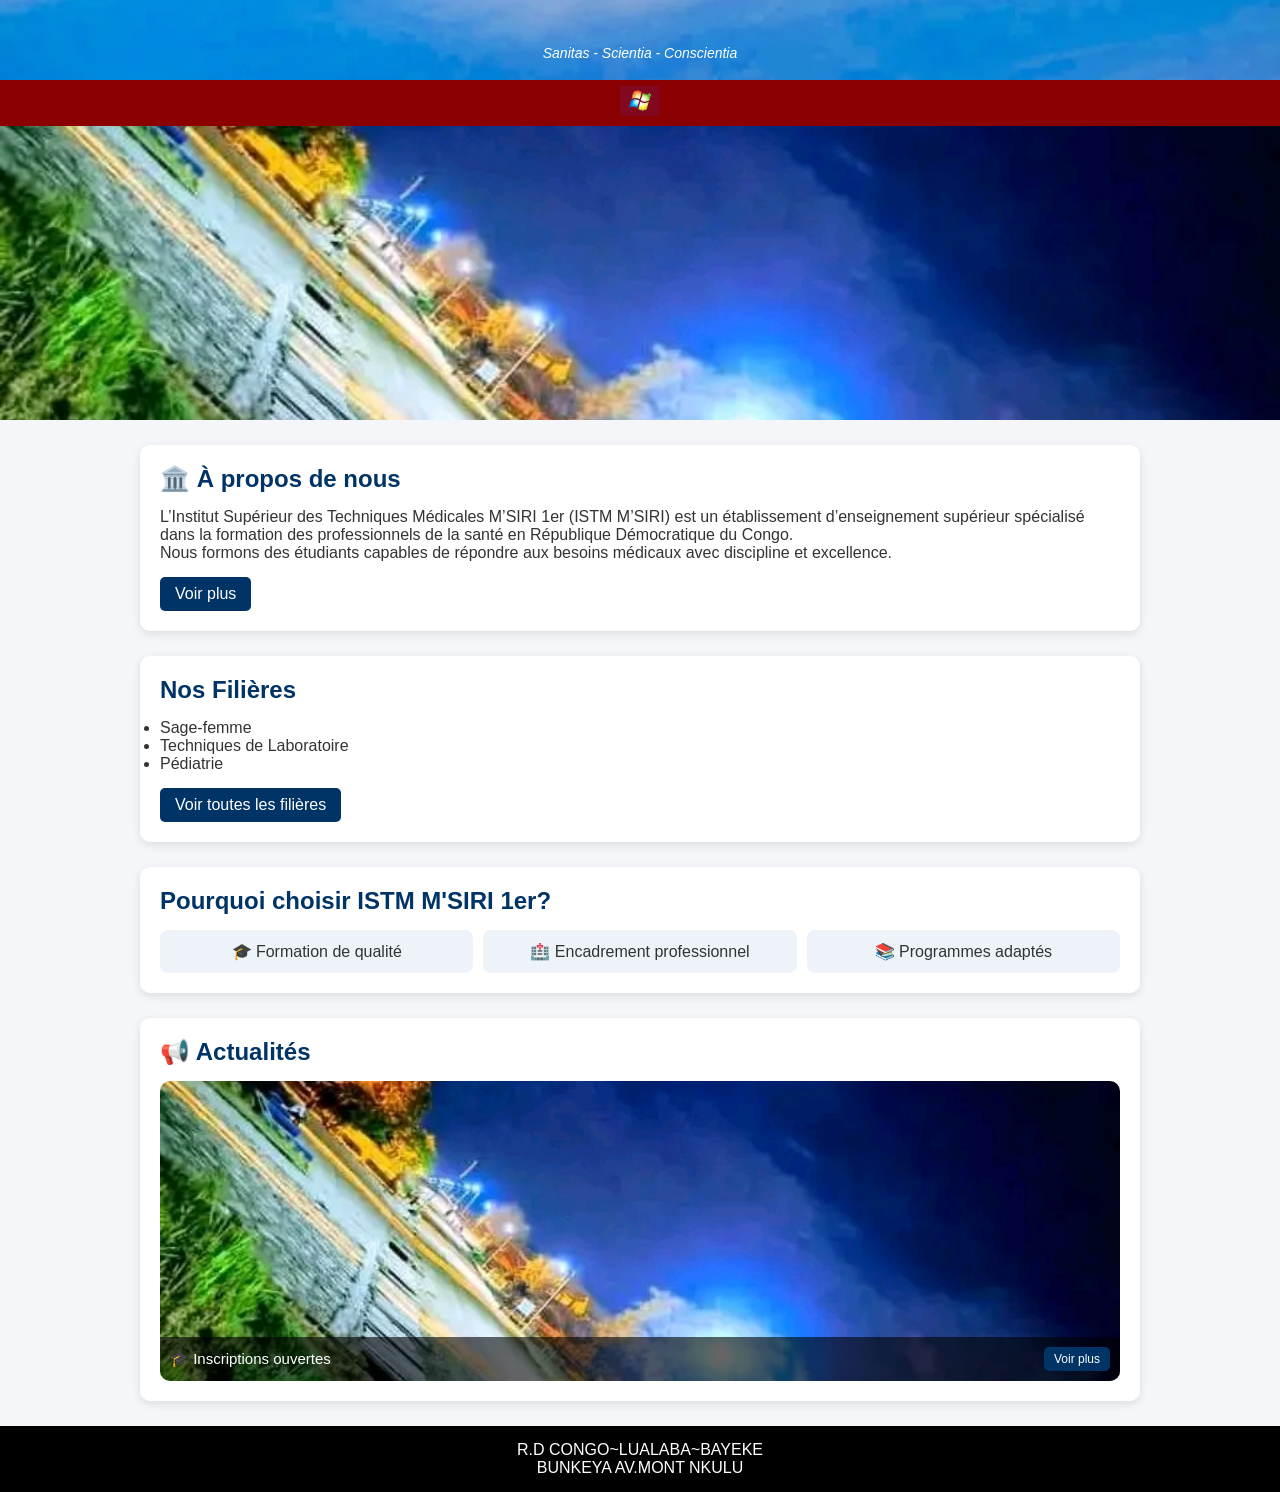
<file: index.html>
<!DOCTYPE html>
<html lang="fr">
<head>
<meta charset="UTF-8">
<meta name="viewport" content="width=device-width, initial-scale=1.0">

<title>ISTM</title>

<style>

/* RESET */
* {
  margin: 0;
  padding: 0;
  box-sizing: border-box;
}

/* ANIMATION MENU ICON */
@keyframes pulse {
    0% { transform: scale(1); }
    50% { transform: scale(1.2); }
    100% { transform: scale(1); }
}

.menu-icon {
    width: 40px;
    animation: pulse 1.5s infinite;
}

/* BODY */
body {
  font-family: 'Segoe UI', Tahoma, sans-serif;
  background: #f4f6f9;
  color: #333;
  margin-top: 120px;
}

/* HEADER */
header {
  position: fixed;
  top: 0;
  width: 100%;
  height: 80px;
  background: url('bun.jpg') no-repeat center;
  background-size: cover;
  color: white;
  display: flex;
  flex-direction: column;
  justify-content: center;
  text-align: center;
  z-index: 1000;
}

/* MARQUEE */
.marquee {
  white-space: nowrap;
  overflow: hidden;
  width: 100%;
}

.marquee h1 {
  display: inline-block;
  padding-left: 100%;
  animation: defile 15s linear infinite;
  font-size: 22px;
}

@keyframes defile {
  0% { transform: translateX(0); }
  100% { transform: translateX(-100%); }
}

.slogan {
  font-style: italic;
  font-size: 14px;
}

/* NAV */
nav {
  position: fixed;
  top: 80px;
  width: 100%;
  background: darkred;
  display: flex;
  justify-content: center;
  padding: 6px;
  z-index: 999;
}

/* SLIDER PRINCIPAL */
.slider {
  position: relative;
  height: 300px;
  overflow: hidden;
  margin-top: 10px;
}

.slide {
  position: absolute;
  width: 100%;
  height: 100%;
  object-fit: cover;
  opacity: 0;
  transition: opacity 1s ease-in-out;
}

.slide.active {
  opacity: 1;
}

/* SECTIONS */
section {
  max-width: 1000px;
  margin: 25px auto;
  padding: 20px;
  background: white;
  border-radius: 10px;
  box-shadow: 0 3px 10px rgba(0,0,0,0.1);
}

h2 {
  color: #003366;
  margin-bottom: 15px;
}

/* FEATURES */
.features {
  display: grid;
  grid-template-columns: repeat(auto-fit, minmax(180px, 1fr));
  gap: 10px;
}

.feature-box {
  background: #eef3f9;
  padding: 12px;
  border-radius: 8px;
  text-align: center;
}

/* BUTTON */
.btn {
  display: inline-block;
  margin-top: 15px;
  padding: 8px 15px;
  background: #003366;
  color: white;
  border-radius: 5px;
  text-decoration: none;
  transition: 0.3s;
}

.btn:hover {
  background: #0059b3;
}

/* ========================= */
/* ACTUALITÉS SLIDER */
/* ========================= */

.news-slider {
  position: relative;
  height: 300px;
  overflow: hidden;
  border-radius: 10px;
}

.news-slide {
  position: absolute;
  width: 100%;
  height: 100%;
  opacity: 0;
  transition: opacity 1s ease-in-out;
}

.news-slide img {
  width: 100%;
  height: 100%;
  object-fit: cover;
}

.news-slide.active {
  opacity: 1;
}

.caption {
  position: absolute;
  bottom: 0;
  width: 100%;
  background: rgba(0,0,0,0.6);
  color: white;
  padding: 10px;
  font-size: 15px;
  display: flex;
  justify-content: space-between;
  align-items: center;
}

.caption a {
  background: #003366;
  color: white;
  padding: 5px 10px;
  border-radius: 5px;
  text-decoration: none;
  font-size: 12px;
}

/* FOOTER */
footer {
  text-align: center;
  background: black;
  color: white;
  padding: 15px;
  margin-top: 20px;
}

/* RESPONSIVE */
@media (max-width: 768px) {
  body {
    margin-top: 140px;
  }

  .slider {
    height: 200px;
  }
}

</style>
</head>

<body>

<header>
  <div class="marquee">
    <h1>INSTITUT SUPERIEUR DES TECHNIQUES MÉDICALES M'SIRI 1er</h1>
  </div>
  <p class="slogan">Sanitas - Scientia - Conscientia</p>
</header>

<nav>
  <a href="contact.html">
    <img src="museba.png" alt="Menu" class="menu-icon">
  </a>
</nav>

<!-- SLIDER PRINCIPAL -->
<div class="slider">
  <img src="image2.jpg" class="slide active">
<img src="image3.jpg" class="slide">
  <img src="imagine7.jpg" class="slide">
  <img src="image8.jpg" class="slide">
  <img src="image4.jpg" class="slide">
</div>


<!-- À PROPOS -->
<section>
  <h2>🏛️ À propos de nous</h2>
  <p>
    L’Institut Supérieur des Techniques Médicales M’SIRI 1er (ISTM M’SIRI) est un établissement d’enseignement supérieur spécialisé dans la formation des professionnels de la santé en République Démocratique du Congo.
  </p>

  <p>
    Nous formons des étudiants capables de répondre aux besoins médicaux avec discipline et excellence.
  </p>

  <a href="voir plus.html" class="btn">Voir plus</a>
</section>

<!-- FILIERES -->
<section>
  <h2>Nos Filières</h2>
  <ul>
    <li>Sage-femme</li>
    <li>Techniques de Laboratoire</li>
    <li>Pédiatrie</li>
  </ul>
  <a href="filières.html" class="btn">Voir toutes les filières</a>
</section>

<!-- AVANTAGES -->
<section>
  <h2>Pourquoi choisir ISTM M'SIRI 1er?</h2>

  <div class="features">
    <div class="feature-box">🎓 Formation de qualité</div>
    <div class="feature-box">🏥 Encadrement professionnel</div>
    <div class="feature-box">📚 Programmes adaptés</div>
  </div>
</section>

<!-- ACTUALITÉS -->
<section>
  <h2>📢 Actualités</h2>

  <div class="news-slider">

    <div class="news-slide active">
      <img src="image2.jpg">
      <div class="caption">
        🎓 Inscriptions ouvertes
        <a href="article1.html">Voir plus</a>
      </div>
    </div>

    <div class="news-slide">
            <img src="recteurs.jpg">
      <div class="caption">
        Nomination du nouveau Recteur de l’Université Technologique M’SIRI 1er : le P.O. Jemy Kalenga.
        <a href="article2.html">Voir plus</a>
      </div>
    </div>
        <div class="news-slide">
            <img src="recteur3.jpg">
      <div class="caption">
      </div>
    </div>

    <div class="news-slide">
      <img src="image8.jpg">
      <div class="caption">
        📚 Conférence scientifique
        <a href="article3.html">Voir plus</a>
      </div>
    </div>

  </div>
</section>

<!-- FOOTER -->
<footer>
  <p>R.D CONGO~LUALABA~BAYEKE</p>
  <p>BUNKEYA AV.MONT NKULU</p>
</footer>

<!-- SLIDER PRINCIPAL -->
<script>
let slides = document.querySelectorAll('.slide');
let index = 0;

setInterval(() => {
  slides[index].classList.remove('active');
  index = (index + 1) % slides.length;
  slides[index].classList.add('active');
}, 4000);
</script>

<!-- ACTUALITÉS SLIDER -->
<script>
let newsSlides = document.querySelectorAll('.news-slide');
let newsIndex = 0;

setInterval(() => {
  newsSlides.forEach(s => s.classList.remove('active'));
  newsIndex = (newsIndex + 1) % newsSlides.length;
  newsSlides[newsIndex].classList.add('active');
}, 4000);
</script>

</body>
</html>
</file>
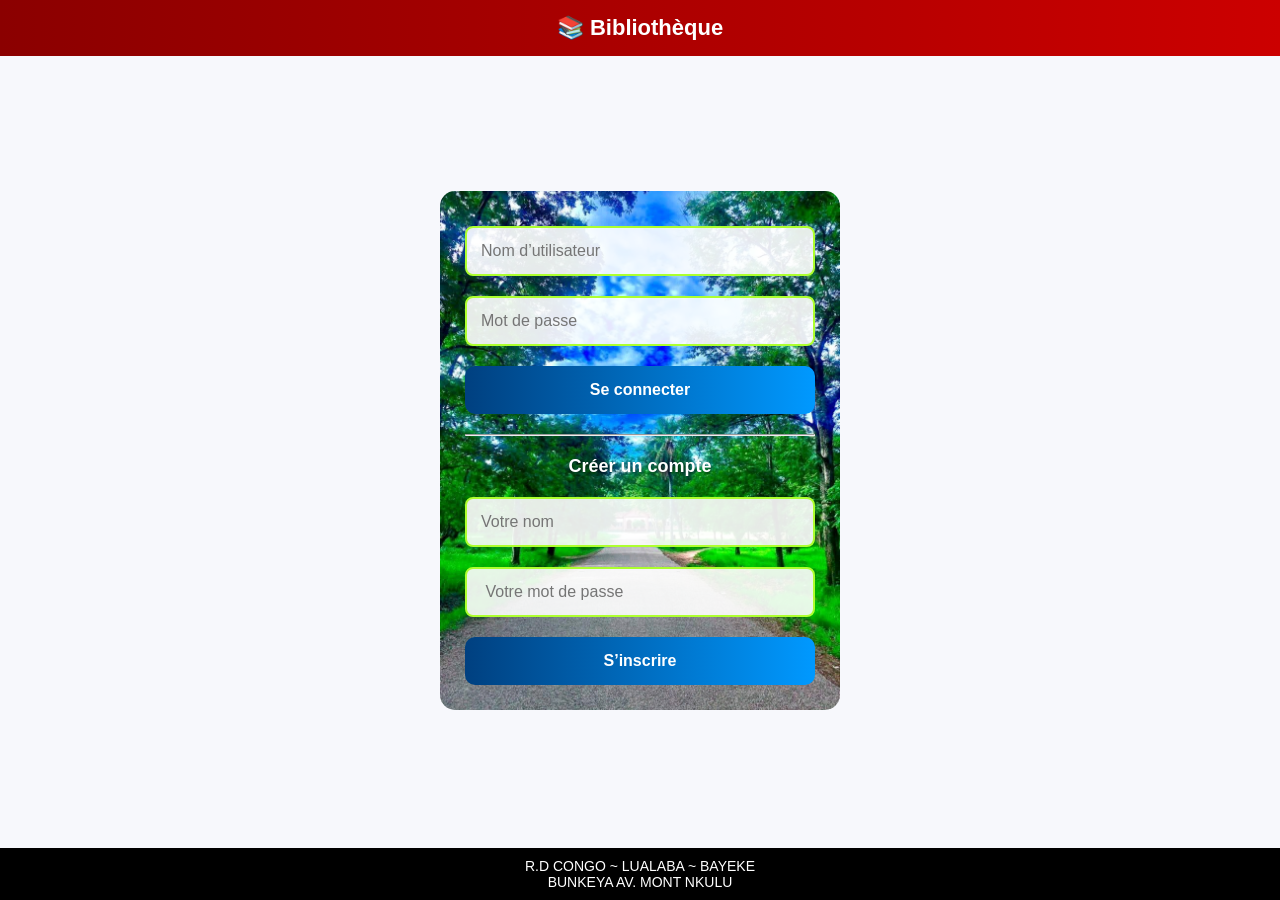
<file: accès étudiants.html>
<!DOCTYPE html>
<html lang="fr">
<head>
<meta charset="UTF-8">
<meta name="viewport" content="width=device-width, initial-scale=1.0">
<title>ISTM</title>

<style>

/* RESET */
* {
 margin: 0;
 padding: 0;
 box-sizing: border-box;
}
h3 {
  color: white;
  font-size: 18px;
  margin: 10px 0;
  text-shadow: 1px 1px 3px rgba(0,0,0,0.4);
}
/* BODY */
body {
 font-family: 'Segoe UI', Tahoma, sans-serif;
 background: #f7f8fc;
 color: #333;
}

/* HEADER */
header {
 background: linear-gradient(90deg, #8B0000, #cc0000);
 color: white;
 padding: 15px;
 text-align: center;
 font-size: 22px;
 font-weight: bold;
 position: fixed;
 width: 100%;
 top: 0;
 z-index: 1000;
}

/* CONTAINER */
.container {
 display: flex;
 justify-content: center;
 align-items: center;
 min-height: 100vh;
 padding: 80px 15px; /* espace header */
}

/* LOGIN BOX */
.login {
 background: url('museba.jpg') no-repeat center center;
 background-size: cover;
 padding: 25px;
 border-radius: 15px;
 width: 100%;
 max-width: 400px; /* 🔥 clé pour PC */
 text-align: center;
 backdrop-filter: blur(8px);
}

/* INPUTS */
input {
 width: 100%;
 padding: 14px;
 margin: 10px 0;
 border-radius: 8px;
 font-size: 16px;
 background: rgba(255,255,255,0.9);
 border: 2px solid greenyellow;
}

/* BUTTON */
button {
 width: 100%;
 padding: 15px;
 font-size: 16px;
 font-weight: bold;
 border-radius: 10px;
 border: none;
 cursor: pointer;
 background: linear-gradient(90deg, #004080, #0099ff);
 color: white;
 transition: 0.3s;
 margin-top: 10px;
}

button:hover {
 transform: scale(1.03);
}

/* SPINNER */
.spinner {
 width: 20px;
 height: 20px;
 border: 3px solid white;
 border-top: 3px solid transparent;
 border-radius: 50%;
 animation: spin 1s linear infinite;
 display: none;
 margin: auto;
}

@keyframes spin {
 0% { transform: rotate(0deg); }
 100% { transform: rotate(360deg); }
}

/* FOOTER */
footer {
 background: black;
 color: white;
 text-align: center;
 padding: 10px;
 position: fixed;
 bottom: 0;
 width: 100%;
 font-size: 14px;
}

/* 📱 RESPONSIVE (petits écrans) */
@media (max-width: 500px) {
 header {
   font-size: 18px;
 }

 .login {
   padding: 20px;
 }

 input, button {
   font-size: 14px;
 }
}

</style>
</head>

<body>

<header>📚 Bibliothèque</header>

<div class="container">
 <div class="login">

  <!-- CONNEXION -->
  <input type="text" id="user" placeholder="Nom d’utilisateur">
  <input type="password" id="pass" placeholder="Mot de passe">

  <button onclick="login()">
    <span id="btnText">Se connecter</span>
    <div class="spinner" id="spinner"></div>
  </button>

  <hr style="margin:20px 0;">

  <!-- INSCRIPTION -->
  <h3 id="title">Créer un compte</h3>

  <input type="text" id="newUser" placeholder="Votre nom">
  <input type="password" id="newPass" placeholder=" Votre mot de passe">

  <button onclick="register()">S’inscrire</button>

 </div>
</div>

<footer>
 R.D CONGO ~ LUALABA ~ BAYEKE<br>
 BUNKEYA AV. MONT NKULU
</footer>

<script>

// INSCRIPTION
function register(){
  let newUser = document.getElementById("newUser").value;
  let newPass = document.getElementById("newPass").value;

  if(newUser === "" || newPass === ""){
    alert("Remplis tous les champs !");
    return;
  }

  let users = JSON.parse(localStorage.getItem("users")) || [];

  let exist = users.find(u => u.username === newUser);

  if(exist){
    alert("Utilisateur déjà existant !");
    return;
  }

  users.push({ username: newUser, password: newPass });

  localStorage.setItem("users", JSON.stringify(users));

  alert("Compte créé !");
}


// CONNEXION
function login(){
  let user = document.getElementById("user").value;
  let pass = document.getElementById("pass").value;

  let btnText = document.getElementById("btnText");
  let spinner = document.getElementById("spinner");

  btnText.style.display = "none";
  spinner.style.display = "block";

  // 🔐 ADMIN DIRECT
  if(user === "admin" && pass === "admin123"){
    setTimeout(() => {
      window.location.href = "admin.html";
    }, 1000);
    return;
  }

  let users = JSON.parse(localStorage.getItem("users")) || [];

  setTimeout(() => {
    let found = users.find(u => u.username === user && u.password === pass);

    if(found){
      window.location.href = "bibliothèque.html";
    } else {
      alert("Compte introuvable !");
      btnText.style.display = "block";
      spinner.style.display = "none";
    }
  }, 1500);
}

</script>

</body>
</html>
</file>
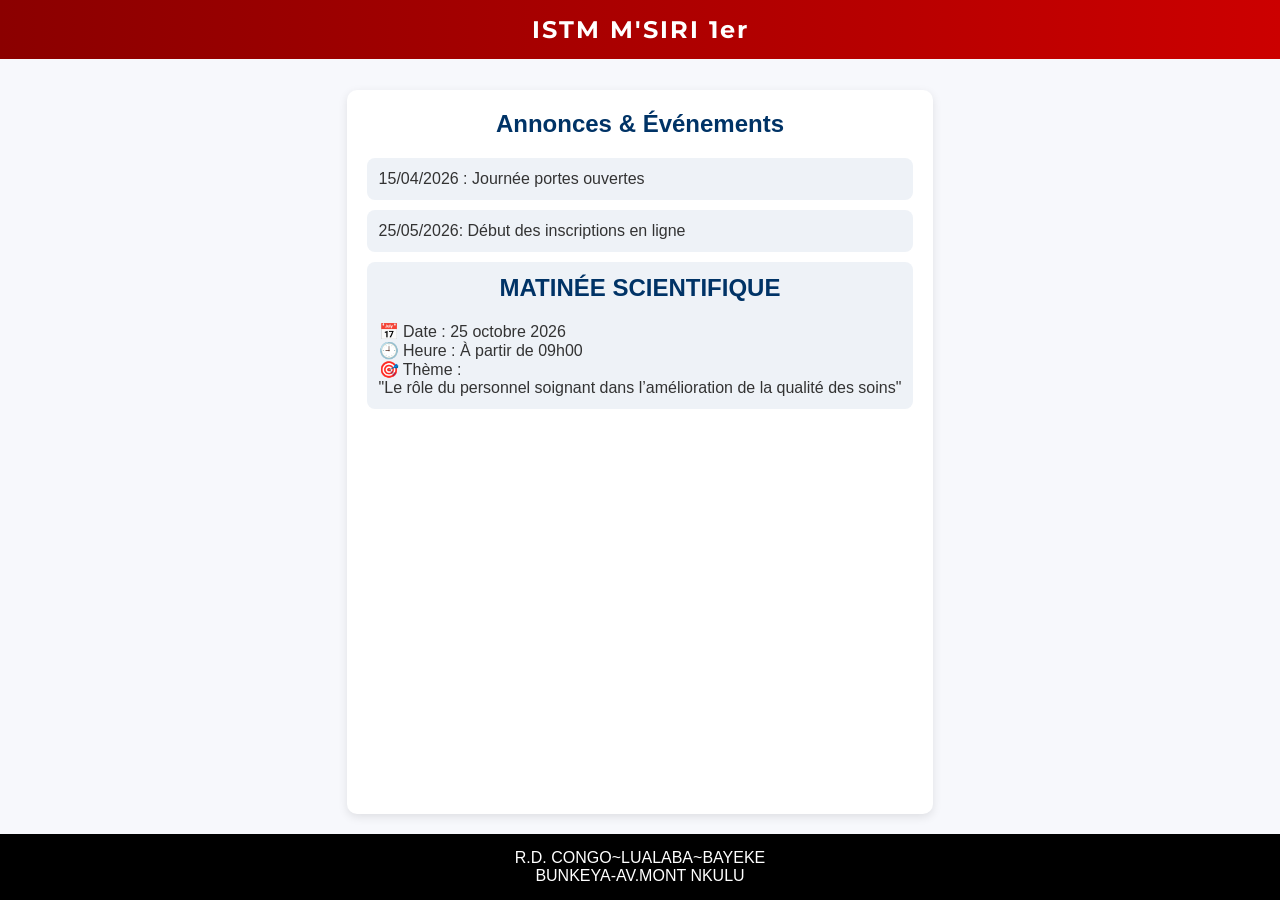
<file: actualites.html>
<!DOCTYPE html>
<html lang="fr">
<head>
<meta charset="UTF-8">
<meta name="viewport" content="width=device-width, initial-scale=1.0">
<title></title>

<!-- POLICE PROFESSIONNELLE -->
<link href="https://fonts.googleapis.com/css2?family=Montserrat:wght@600;700&display=swap" rel="stylesheet">

<style>

/* RESET */
* {
 margin: 0;
 padding: 0;
 box-sizing: border-box;
}

/* BODY */
body {
 font-family: 'Segoe UI', Tahoma, sans-serif;
 background: #f7f8fc;
 color: #333;
 display: flex;
  flex-direction: column;
  min-height: 100vh;
 padding-top: 70px;
}

/* HEADER AMÉLIORÉ */
header {
 background: linear-gradient(90deg, #8B0000, #cc0000);
 color: white;
 padding: 15px;
 text-align: center;

 font-family: 'Montserrat', sans-serif;
 font-size: 24px;
 font-weight: 700;
 letter-spacing: 2px;

 position: fixed;
 width: 100%;
 top: 0;
 z-index: 1000;
}

/* SECTION */
section {
  flex: 1; /* pousse le footer en bas */
  max-width: 800px;
  margin: 20px auto;
  padding: 20px;
  background: white;
  border-radius: 10px;
  box-shadow: 0 3px 10px rgba(0,0,0,0.1);
}

/* TITRE */
h2 {
  text-align: center;
  color: #003366;
  margin-bottom: 20px;
}

/* LISTE */
ul {
  list-style: none;
  padding: 0;
}

ul li {
  background: #eef2f7;
  margin: 10px 0;
  padding: 12px;
  border-radius: 8px;
}

/* FOOTER */
footer {
  background:black;
  color: white;
  text-align: center;
  padding: 15px;
}

/* RESPONSIVE */
@media(max-width: 600px){
  section {
    margin: 10px;
  }
}

</style>
</head>

<body>

<header>
ISTM M'SIRI 1er
</header>

<section>
  <h2>Annonces & Événements</h2>

  <ul>
    <li>15/04/2026 : Journée portes ouvertes</li>
    <li>25/05/2026: Début des inscriptions en ligne</li>
    
    <li>
     <h2>MATINÉE SCIENTIFIQUE </h2> 
      <p>📅 Date : 25 octobre 2026 </p>
    <p>🕘 Heure : À partir de 09h00<p>
    <p>🎯 Thème :<p>

"Le rôle du personnel soignant dans l’amélioration de la qualité des soins"</li>
  </ul>
</section>

<footer>
<p>R.D. CONGO~LUALABA~BAYEKE</p>
<p>BUNKEYA-AV.MONT NKULU</p>
</footer>

</body>
</html>
</file>
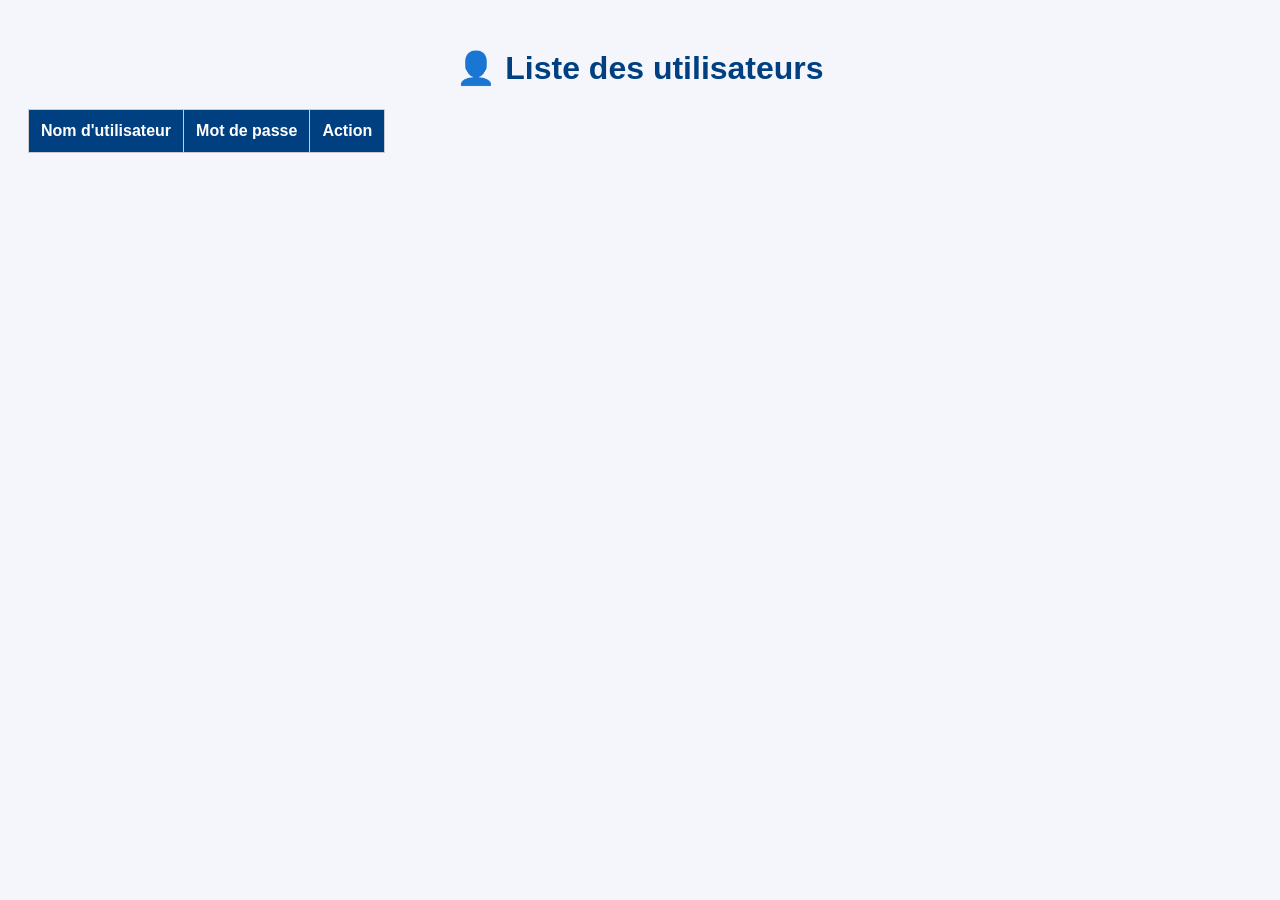
<file: admin.html>
<!DOCTYPE html>
<html lang="fr">
<head>
<meta charset="UTF-8">
<title>Admin -ISTM</title>

<style>
body {
  font-family: Arial;
  background: #f4f6fb;
  padding: 20px;
}

h1 {
  text-align: center;
  color: #004080;
}

table {
  width: 100%;
  border-collapse: collapse;
  margin-top: 20px;
  overflow-x: auto;
  display: block;
}

th, td {
  padding: 12px;
  border: 1px solid #ccc;
  text-align: center;
}

th {
  background: #004080;
  color: white;
}

button {
  padding: 5px 10px;
  background: red;
  color: white;
  border: none;
  cursor: pointer;
}

button:hover {
  background: darkred;
}
</style>

</head>

<body>

<h1>👤 Liste des utilisateurs</h1>

<table>
  <thead>
    <tr>
      <th>Nom d'utilisateur</th>
      <th>Mot de passe</th>
      <th>Action</th>
    </tr>
  </thead>
  <tbody id="userTable"></tbody>
</table>

<script>

// afficher les utilisateurs
function loadUsers(){
  let users = JSON.parse(localStorage.getItem("users")) || [];

  let table = document.getElementById("userTable");
  table.innerHTML = "";

  users.forEach((user, index) => {
    table.innerHTML += `
      <tr>
        <td>${user.username}</td>
        <td>${user.password}</td>
        <td><button onclick="deleteUser(${index})">Supprimer</button></td>
      </tr>
    `;
  });
}

// supprimer utilisateur
function deleteUser(index){
  let users = JSON.parse(localStorage.getItem("users")) || [];

  users.splice(index, 1);

  localStorage.setItem("users", JSON.stringify(users));

  loadUsers();
}

// charger au démarrage
loadUsers();

</script>

</body>
</html>
</file>
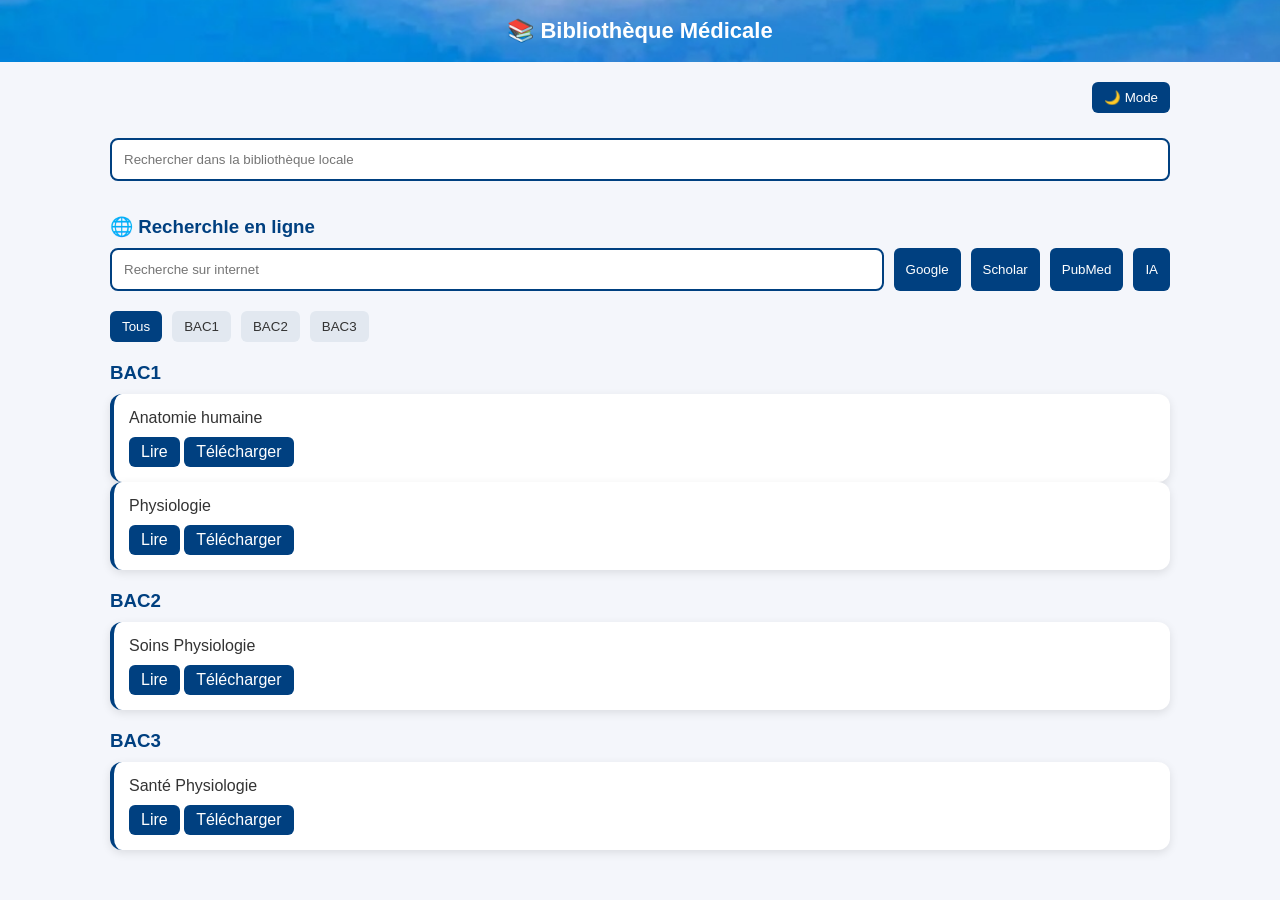
<file: bibliothèque.html>
<!DOCTYPE html>
<html lang="fr">
<head>
<meta charset="UTF-8">
<meta name="viewport" content="width=device-width, initial-scale=1.0">
<title>ISTM</title>

<style>
* {
  margin: 0;
  padding: 0;
  box-sizing: border-box;
}

body {
  font-family: 'Segoe UI', sans-serif;
  background: #f4f6fb;
  color: #333;
  transition: 0.3s;
}

body.dark {
  background: #0f172a;
  color: #f1f5f9;
}

header {
background: url('bun.jpg') no-repeat center center;
  background-size: cover;
  color: white;
  padding: 18px;
  text-align: center;
  font-size: 22px;
  font-weight: bold;
  position: sticky;
  top: 0;
  z-index: 1000;
}

.container {
  max-width: 1100px;
  margin: auto;
  padding: 20px;
}

.topbar {
  display: flex;
  justify-content: flex-end;
  margin-bottom: 10px;
}

button {
  padding: 8px 12px;
  border: none;
  border-radius: 6px;
  cursor: pointer;
  background: #004080;
  color: white;
  transition: 0.3s;
}

button:hover {
  background: #0066cc;
}

#search {
  width: 100%;
  padding: 12px;
  border-radius: 8px;
  border: 2px solid #004080;
  margin: 15px 0;
}

.web-search {
  display: flex;
  gap: 10px;
  margin-bottom: 20px;
  flex-wrap: wrap;
}

.web-search input {
  flex: 1;
  padding: 12px;
  border-radius: 8px;
  border: 2px solid #004080;
}

.filters {
  display: flex;
  gap: 10px;
  margin-bottom: 20px;
  flex-wrap: wrap;
}

.filter-btn {
  background: #e2e8f0;
  color: #333;
}

.filter-btn.active {
  background: #004080;
  color: white;
}

.grid {
  display: grid;
  grid-template-columns: repeat(auto-fit, minmax(250px, 1fr));
  gap: 15px;
}

.card {
  background: white;
  padding: 15px;
  border-radius: 12px;
  box-shadow: 0 3px 10px rgba(0,0,0,0.1);
  transition: 0.3s;
  border-left: 4px solid #004080;
}

body.dark .card {
  background: #1e293b;
}

.card:hover {
  transform: translateY(-5px);
}

.card a {
  display: inline-block;
  margin-top: 10px;
  padding: 6px 12px;
  background: #004080;
  color: white;
  text-decoration: none;
  border-radius: 6px;
}

h3 {
  margin: 20px 0 10px;
  color: #004080;
}
</style>
</head>

<body>

<header>
📚 Bibliothèque Médicale
</header>

<div class="container">

<div class="topbar">
  <button onclick="toggleDark()">🌙 Mode</button>
</div>

<!-- 🔎 Recherche locale -->
<input type="text" id="search" placeholder="Rechercher dans la bibliothèque locale">

<!-- 🌐 Recherche Internet -->
<h3>🌐 Recherchle en ligne</h3>
<div class="web-search">
  <input type="text" id="webSearch" placeholder="Recherche sur internet">
  <button onclick="searchGoogle()">Google</button>
  <button onclick="searchScholar()">Scholar</button>
  <button onclick="searchPubMed()">PubMed</button>
  <button onclick="searchAI()">IA</button>
</div>

<!-- 🎯 FILTRE -->
<div class="filters">
  <button class="filter-btn active" onclick="filterYear('all')">Tous</button>
  <button class="filter-btn" onclick="filterYear('1')">BAC1</button>
  <button class="filter-btn" onclick="filterYear('2')">BAC2</button>
  <button class="filter-btn" onclick="filterYear('3')">BAC3</button>
</div>
<!-- BAC1-->
<div class="year year-1">
<h3>BAC1</h3>
<div class="card">
  Anatomie humaine <br>
  <a href="pdf/anatomie.pdf" target="_blank">Lire</a>
  <a href="pdf/anatomie.pdf" download>Télécharger</a>
</div>

<div class="card">
  Physiologie <br>
  <a href="pdf/physiologie.pdf" target="_blank">Lire</a>
  <a href="pdf/physiologie.pdf" download>Télécharger</a>
</div>

<!-- BAC2 -->
<div class="year year-2""">
<h3>BAC2</h3>
<div class="grid">
  <div class="card">Soins Physiologie <br>
  <a href="pdf/physiologie.pdf" target="_blank">Lire</a>
  <a href="pdf/physiologie.pdf" download>Télécharger</a>
</div>
</div>

<!-- BAC3 -->
<div class="year year-3">
<h3>BAC3</h3>
<div class="grid">
  <div class="card">Santé Physiologie <br>
  <a href="pdf/physiologie.pdf" target="_blank">Lire</a>
  <a href="pdf/physiologie.pdf" download>Télécharger</a></div>
</div>
</div>

</div>

<script>

/* 🔎 Recherche locale */
const search = document.getElementById("search");
const cards = document.querySelectorAll(".card");

search.addEventListener("input", function () {
  let value = this.value.toLowerCase();

  cards.forEach(card => {
    card.style.display = card.textContent.toLowerCase().includes(value)
      ? "block"
      : "none";
  });
});

/* 🌐 Recherche Internet */
function searchGoogle() {
  let query = document.getElementById("webSearch").value;
  window.open("https://www.google.com/search?q=" + encodeURIComponent(query), "_blank");
}

function searchScholar() {
  let query = document.getElementById("webSearch").value;
  window.open("https://scholar.google.com/scholar?q=" + encodeURIComponent(query), "_blank");
}

function searchPubMed() {
  let query = document.getElementById("webSearch").value;
  window.open("https://pubmed.ncbi.nlm.nih.gov/?term=" + encodeURIComponent(query), "_blank");
}

/* 🤖 Recherche IA */
function searchAI() {
  let query = document.getElementById("webSearch").value;

  if (!query) return;

  window.open(
    "https://chat.openai.com/?q=" + encodeURIComponent(query),
    "_blank"
  );
}

/* 🎯 Filtre */
function filterYear(year) {
  let sections = document.querySelectorAll(".year");

  sections.forEach(sec => {
    if (year === "all") {
      sec.style.display = "block";
    } else {
      sec.style.display = sec.classList.contains("year-" + year)
        ? "block"
        : "none";
    }
  });

  document.querySelectorAll(".filter-btn").forEach(btn => btn.classList.remove("active"));
}

/* 🌙 Mode sombre */
function toggleDark() {
  document.body.classList.toggle("dark");
}

</script>

</body>
</html>
</file>
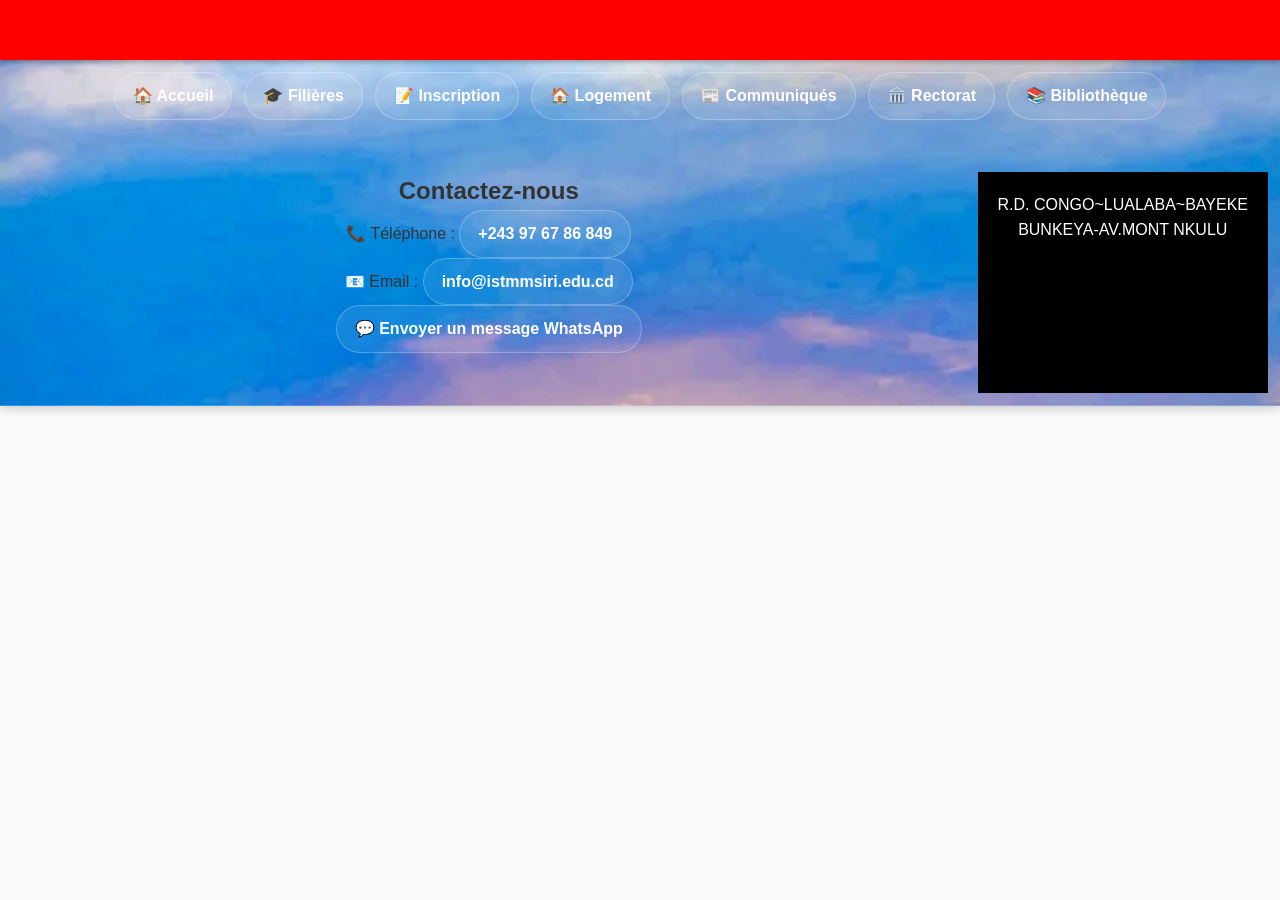
<file: contact.html>
<!DOCTYPE html>
<html lang="fr">
<head>
<meta charset="UTF-8">
<meta name="viewport" content="width=device-width, initial-scale=1.0">

<title>ISTM</title>

<link rel="stylesheet" href="style.css">
</head>

<body>
<header>
</header>

<!-- NAVIGATION -->
<nav class="navbar">
  <a href="index.html">🏠 Accueil</a>
  <a href="filières.html">🎓 Filières</a>
  <a href="inscription.html">📝 Inscription</a>
   <a href=" 
   Logement.html">🏠 Logement</a>
  <a href="actualites.html">📰 Communiqués</a>
<a href="Rectorat.html">🏛️ Rectorat</a>
  <a href="accès étudiants.html">📚 Bibliothèque</a
</nav>

<!-- SECTION CONTACT -->
<section class="contact">
  <h2>Contactez-nous</h2>

  <p>📞 Téléphone : <a href="tel:+243976786849">+243 97 67 86 849</a></p>

  <p>📧 Email : 
    <a href="mailto:info@istmmsiri.edu.cd">
      info@istmmsiri.edu.cd
    </a>
  </p>

  <a href="https://wa.me/243976786849" target="_blank" class="btn">
    💬 Envoyer un message WhatsApp
  </a>
</section>

<!-- FOOTER -->
<footer>
  <p>R.D. CONGO~LUALABA~BAYEKE</p>
  <p>BUNKEYA-AV.MONT NKULU</p>
</footer>

<script src="script.js"></script>

</body>
</html>
</file>
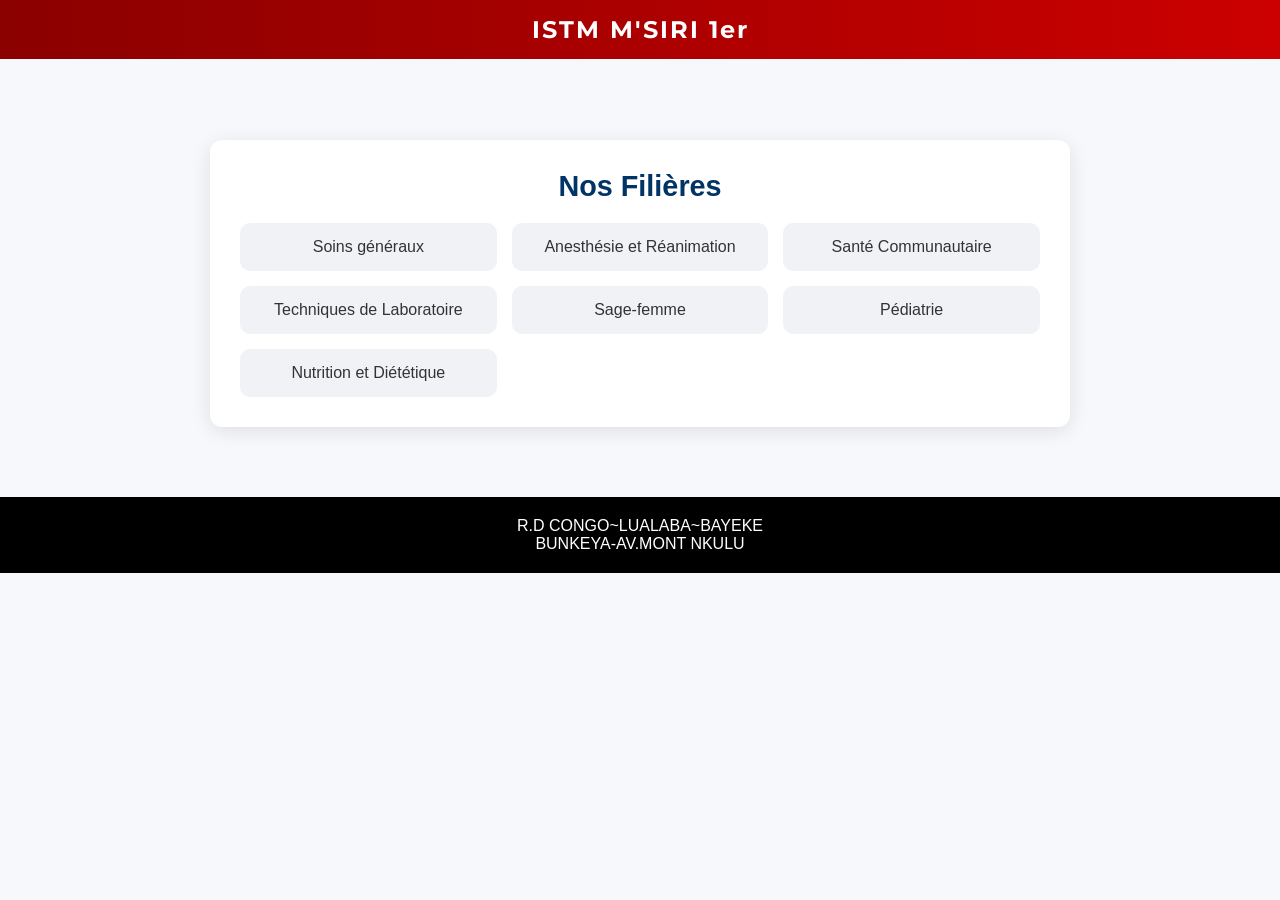
<file: filières.html>
<!DOCTYPE html>
<html lang="fr">
<head>
<meta charset="UTF-8">
<meta name="viewport" content="width=device-width, initial-scale=1.0">
<title>ISTM</title>

<!-- POLICE PROFESSIONNELLE -->
<link href="https://fonts.googleapis.com/css2?family=Montserrat:wght@600;700&display=swap" rel="stylesheet">

<style>

/* RESET */
* {
 margin: 0;
 padding: 0;
 box-sizing: border-box;
}

/* BODY */
body {
 font-family: 'Segoe UI', Tahoma, sans-serif;
 background: #f7f8fc;
 color: #333;
}

/* HEADER AMÉLIORÉ */
header {
 background: linear-gradient(90deg, #8B0000, #cc0000);
 color: white;
 padding: 15px;
 text-align: center;

 font-family: 'Montserrat', sans-serif;
 font-size: 24px;
 font-weight: 700;
 letter-spacing: 2px;

 position: fixed;
 width: 100%;
 top: 0;
 z-index: 1000;
}

/* MAIN */
main {
 max-width: 900px;
 margin: 120px auto 50px;
 padding: 20px;
}

/* SECTION */
section.filieres {
 background: white;
 padding: 30px;
 border-radius: 12px;
 box-shadow: 0 4px 20px rgba(0,0,0,0.1);
}

section.filieres h2 {
 text-align: center;
 font-size: 1.8em;
 color: #003366;
 margin-bottom: 20px;
}

/* LISTE */
ul.filieres-list {
 list-style: none;
 display: grid;
 grid-template-columns: repeat(auto-fit, minmax(200px, 1fr));
 gap: 15px;
}

ul.filieres-list li {
 background: #f0f2f5;
 padding: 15px;
 border-radius: 10px;
 text-align: center;
 font-weight: 500;
 transition: 0.3s;
}

ul.filieres-list li a {
 text-decoration: none;
 color: inherit;
 display: block;
}

ul.filieres-list li:hover {
 transform: translateY(-5px);
 box-shadow: 0 6px 15px rgba(0,0,0,0.15);
}

/* FOOTER */
footer {
 background:black;
 color: white;
 text-align: center;
 padding: 20px;
}

/* RESPONSIVE */
@media(max-width: 600px){
 main {
  margin: 140px 15px 50px;
 }
}

</style>
</head>

<body>

<header>
ISTM M'SIRI 1er
</header>

<main>
<section class="filieres">

<h2>Nos Filières</h2>

<ul class="filieres-list">
  <li><a href="soins.html">Soins généraux</a></li>
  <li><a href="anesthesie.html">Anesthésie et Réanimation</a></li>
  <li><a href="sante.html">Santé Communautaire</a></li>
  <li><a href="labo.html">Techniques de Laboratoire</a></li>
  <li><a href="sage.html">Sage-femme</a></li>
  <li><a href="pediatrie.html">Pédiatrie</a></li>
  <li><a href="nutrition.html">Nutrition et Diététique</a></li>
</ul>

</section>
</main>

<footer>
 <p>R.D CONGO~LUALABA~BAYEKE</p>
 <p>BUNKEYA-AV.MONT NKULU</p>
</footer>

</body>
</html>
</file>
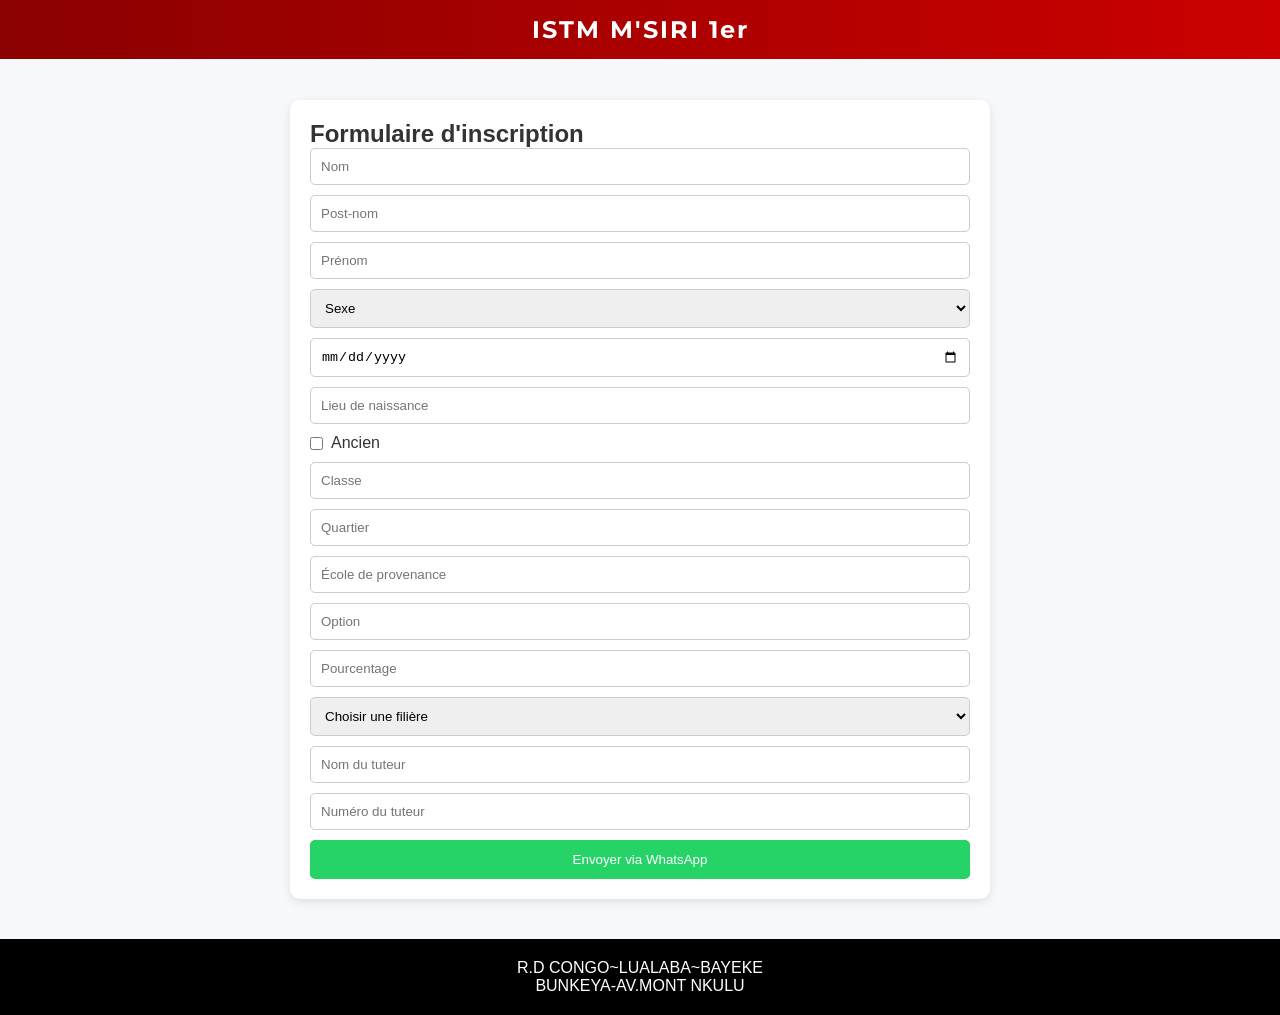
<file: inscription.html>
<!DOCTYPE html>
<html lang="fr">
<head>
<meta charset="UTF-8">
<meta name="viewport" content="width=device-width, initial-scale=1.0">
<title>ISTM</title>

<link href="https://fonts.googleapis.com/css2?family=Montserrat:wght@600;700&display=swap" rel="stylesheet">

<style>

/* RESET */
* {
 margin: 0;
 padding: 0;
 box-sizing: border-box;
}

/* BODY */
body {
 font-family: 'Segoe UI', Tahoma, sans-serif;
 background: #f7f8fc;
 color: #333;
}

/* HEADER */
header {
 background: linear-gradient(90deg, #8B0000, #cc0000);
 color: white;
 padding: 15px;
 text-align: center;

 font-family: 'Montserrat', sans-serif;
 font-size: 24px;
 font-weight: 700;
 letter-spacing: 2px;

 position: fixed;
 width: 100%;
 top: 0;
 z-index: 1000;
}

/* SECTION */
#inscription {
 max-width: 700px;
 margin: 100px auto 40px;
 background: white;
 padding: 20px;
 border-radius: 10px;
 box-shadow: 0 3px 10px rgba(0,0,0,0.1);
}

/* FORM */
form {
 display: grid;
 gap: 10px;
}

input, select {
 padding: 10px;
 border: 1px solid #ccc;
 border-radius: 5px;
 width: 100%;
}

input[type="checkbox"] {
 width: auto;
}

.check {
 display: flex;
 align-items: center;
 gap: 8px;
 font-weight: 500;
}

#codeBox {
 display: none;
}

button {
 padding: 12px;
 background: #25D366;
 color: white;
 border: none;
 border-radius: 5px;
 cursor: pointer;
}

button:hover {
 background: #1ebe5d;
}

footer {
 background: black;
 color: white;
 text-align: center;
 padding: 20px;
}

@media(max-width: 600px){
 #inscription {
   margin: 90px 10px;
 }
}

</style>
</head>

<body>

<header>
 ISTM M'SIRI 1er
</header>

<section id="inscription">
<h2>Formulaire d'inscription</h2>

<form id="form">

<input type="text" id="nom" placeholder="Nom" required>
<input type="text" id="postnom" placeholder="Post-nom" required>
<input type="text" id="prenom" placeholder="Prénom" required>

<select id="sexe" required>
<option value="">Sexe</option>
<option>Masculin</option>
<option>Féminin</option>
</select>

<input type="date" id="date" required>
<input type="text" id="lieu" placeholder="Lieu de naissance" required>

<label class="check">
<input type="checkbox" id="ancien">
Ancien
</label>

<div id="codeBox">
<input type="text" id="code" placeholder="Code de validation">
</div>

<input type="text" id="classe" placeholder="Classe" required>
<input type="text" id="quartier" placeholder="Quartier" required>
<input type="text" id="ecole" placeholder="École de provenance" required>
<input type="text" id="option" placeholder="Option" required>
<input type="number" id="pourcentage" placeholder="Pourcentage" required>

<select id="filiere">
<option value="">Choisir une filière</option>
<option value="sciences_infirmieres">Sciences infirmières</option>
<option value="sante_publique">Santé publique</option>
<option value="laboratoire_medical">Laboratoire médical</option>
<option value="soins_generaux">Soins généraux</option>
<option value="anesthesie_reanimation">Anesthésie et Réanimation</option>
<option value="sante_communautaire">Santé Communautaire</option>
<option value="techniques_laboratoire">Techniques de Laboratoire</option>
<option value="pediatrie">Pédiatrie</option>
<option value="nutrition_dietetique">Nutrition et Diététique</option>
<option value="sage_femme">Sage-femme</option>
</select>

<input type="text" id="tuteur" placeholder="Nom du tuteur" required>
<input type="tel" id="numtuteur" placeholder="Numéro du tuteur" required>

<button type="submit">Envoyer via WhatsApp</button>

</form>
</section>

<footer>
<p>R.D CONGO~LUALABA~BAYEKE</p>
<p>BUNKEYA-AV.MONT NKULU</p>
</footer>

<script src="script.js"></script>

</body>
</html>
</file>
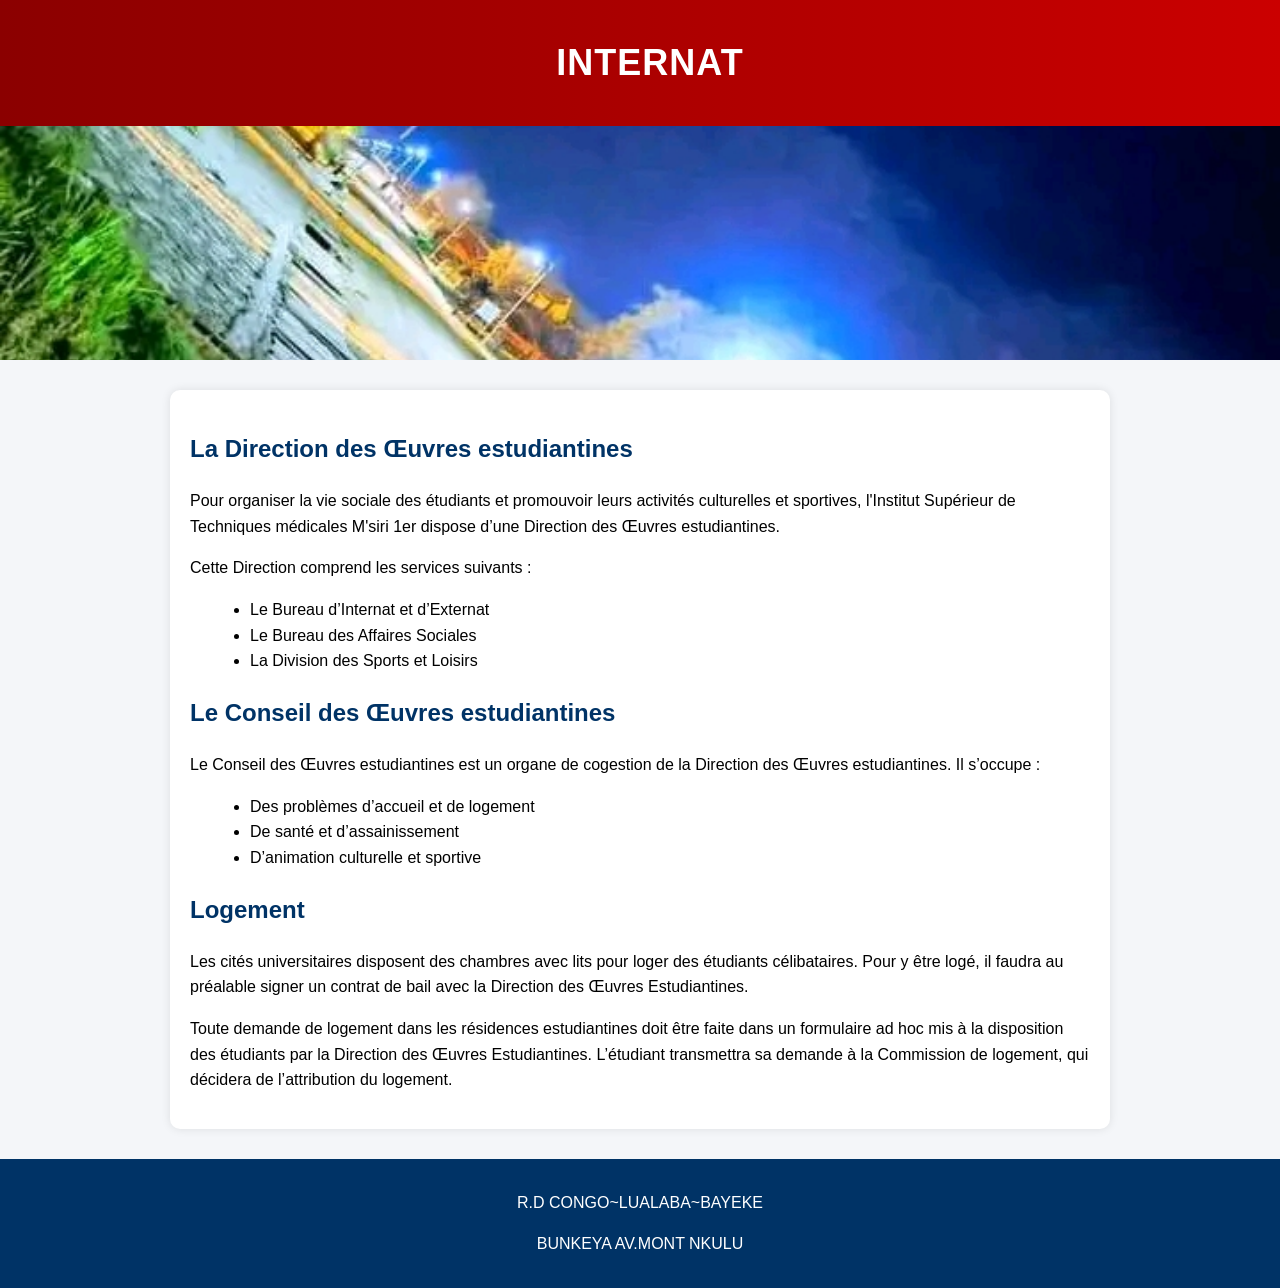
<file: Logement.html>
<!DOCTYPE html>
<html lang="fr">
<head>
<meta charset="UTF-8">
<meta name="viewport" content="width=device-width, initial-scale=1.0">
<title>ISTM</title>

<style>
body {
    font-family: Arial, sans-serif;
    margin: 0;
    background-color: #f4f6f9;
    line-height: 1.6;
}

/* HEADER CORRIGÉ */
header {
    background: linear-gradient(90deg, #8B0000, #cc0000);
    color: white;
    padding: 10px;
    text-align: center;

    font-family: 'Montserrat', sans-serif;
    font-size: 18px;
    font-weight: 600;
    letter-spacing: 1px;

    position: fixed;
    width: 100%;
    top: 0;
    z-index: 1000;
}

/* SLIDER */
.slider {
    position: relative;
    width: 100%;
    height: 300px;
    overflow: hidden;
    margin-top: 60px; /* espace pour le header */
}

.slide {
    position: absolute;
    width: 100%;
    height: 100%;
    object-fit: cover;
    opacity: 0;
    transition: opacity 1s ease-in-out;
}

.slide.active {
    opacity: 1;
}

/* CONTENU */
.container {
    width: 90%;
    max-width: 900px;
    margin: 30px auto;
    background: white;
    padding: 20px;
    border-radius: 10px;
    box-shadow: 0 0 10px rgba(0,0,0,0.1);
}

h2 {
    color: #003366;
    margin-top: 20px;
}

ul {
    margin-left: 20px;
}

/* FOOTER */
footer {
    text-align: center;
    padding: 15px;
    background: #003366;
    color: white;
    margin-top: 30px;
}
</style>

</head>
<body>

<header>
    <h1>INTERNAT</h1>
</header>

<!-- SLIDER -->
<div class="slider">
  <img src="image2.jpg" class="slide active">
  <img src="internat.jpg" class="slide">
  <img src="internat1.jpg" class="slide">
  <img src="king.jpg" class="slide">
</div>

<div class="container">

    <h2>La Direction des Œuvres estudiantines</h2>
    <p>
        Pour organiser la vie sociale des étudiants et promouvoir leurs activités culturelles et sportives,
        l'Institut Supérieur de Techniques médicales M'siri 1er dispose d’une Direction des Œuvres estudiantines.
    </p>

    <p>Cette Direction comprend les services suivants :</p>
    <ul>
        <li>Le Bureau d’Internat et d’Externat</li>
        <li>Le Bureau des Affaires Sociales</li>
        <li>La Division des Sports et Loisirs</li>
    </ul>

    <h2>Le Conseil des Œuvres estudiantines</h2>
    <p>
        Le Conseil des Œuvres estudiantines est un organe de cogestion de la Direction des Œuvres estudiantines.
        Il s’occupe :
    </p>

    <ul>
        <li>Des problèmes d’accueil et de logement</li>
        <li>De santé et d’assainissement</li>
        <li>D’animation culturelle et sportive</li>
    </ul>

    <h2>Logement</h2>
    <p>
        Les cités universitaires disposent des chambres avec lits pour loger des étudiants célibataires.
        Pour y être logé, il faudra au préalable signer un contrat de bail avec la Direction des Œuvres Estudiantines.
    </p>

    <p>
        Toute demande de logement dans les résidences estudiantines doit être faite dans un formulaire ad hoc
        mis à la disposition des étudiants par la Direction des Œuvres Estudiantines.
        L’étudiant transmettra sa demande à la Commission de logement, qui décidera de l’attribution du logement.
    </p>

</div>

<footer>
  <p>R.D CONGO~LUALABA~BAYEKE</p>
  <p>BUNKEYA AV.MONT NKULU</p>
</footer>

<!-- SCRIPT SLIDER -->
<script>
let slides = document.querySelectorAll(".slide");
let index = 0;

function showSlide() {
    slides.forEach((slide) => {
        slide.classList.remove("active");
    });

    index++;
    if (index >= slides.length) {
        index = 0;
    }

    slides[index].classList.add("active");
}

setInterval(showSlide, 3000);
</script>

</body>
</html>
</file>
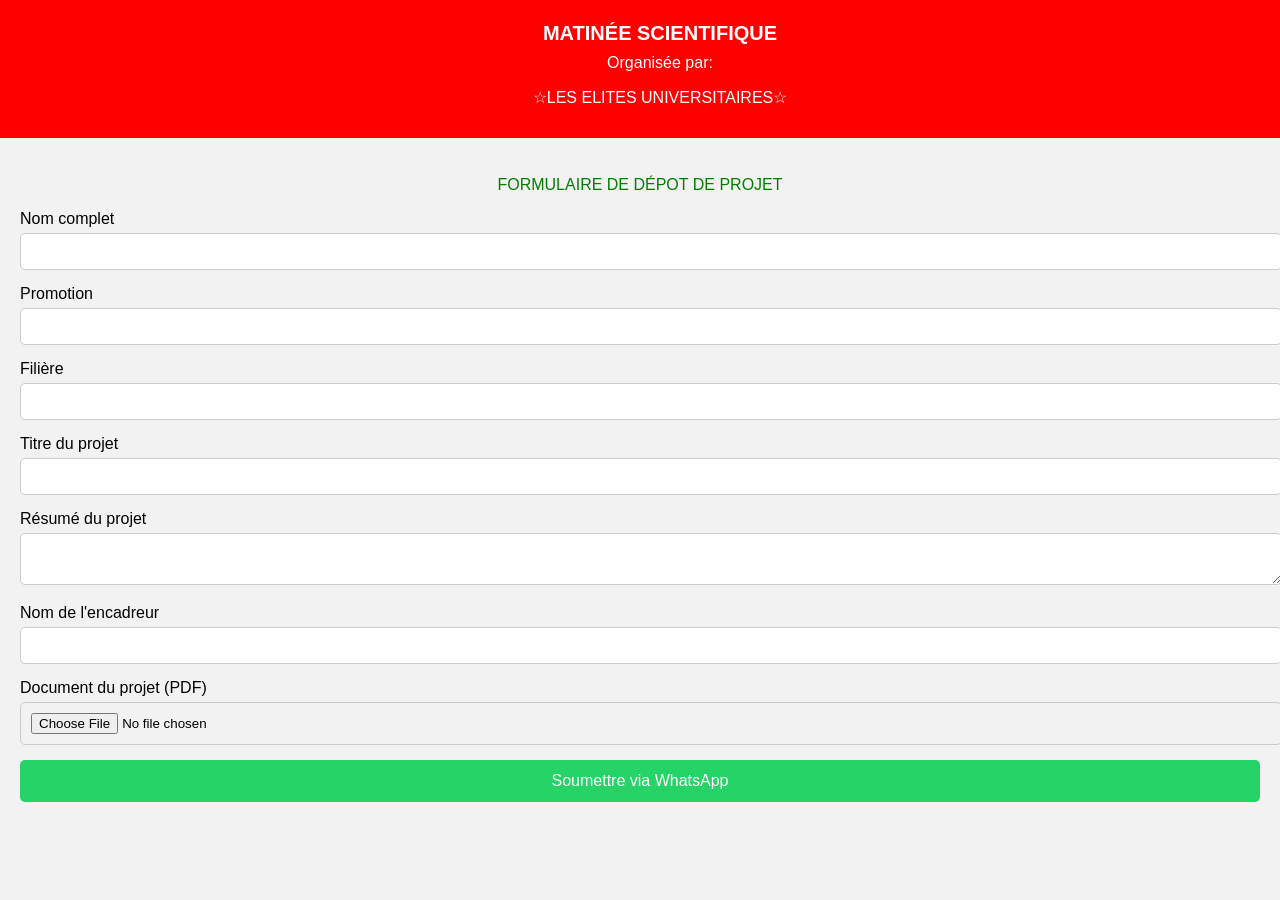
<file: UTM'SIRI.html>
<!DOCTYPE html>
<html lang="fr">
<head>
<meta charset="UTF-8">
<meta name="viewport" content="width=device-width, initial-scale=1.0">

<title>Matinée Scientifique</title>

<style>

body{
font-family:Arial;
margin:0;
background:#f2f2f2;
}

header{
background:red;
background-size: cover;
background-repeat: no-repeat;
background-position:center;
color:white;
text-align:center;
padding:15px 20px;
position: fixed;
top: 0;
left: 0;
width: 100%;
border-bottom: 100px solid

/* HEADER FIXE */
position: fixed;
top: 0;
left: 0;
width: 100%;
z-index: 1000;
}

#titre{
font-size:20px;
font-weight:bold;
line-height:0.5;
}

.container{
padding:20px;

/* POUR ÉVITER QUE LE CONTENU SOIT CACHÉ */
margin-top:140px;
}

input, textarea{
width:100%;
padding:10px;
margin-top:5px;
margin-bottom:15px;
border:1px solid #ccc;
border-radius:5px;
}

button{
background:#25D366;
color:white;
padding:12px;
border:none;
border-radius:5px;
font-size:16px;
width:100%;
cursor:pointer;
}

button:hover{
opacity:0.8;
}

</style>
</head>

<body>

<header>
<h1 id="titre">MATINÉE SCIENTIFIQUE</h1>
<p>Organisée par:</p>
<p>☆LES ELITES UNIVERSITAIRES☆</p>
</header>

<div class="container">

<p style="color:green; text-align:center;">
FORMULAIRE DE DÉPOT DE PROJET
</p>

<label>Nom complet</label>
<input type="text" id="nom">

<label>Promotion</label>
<input type="text" id="Promotion">

<label>Filière</label>
<input type="text" id="filiere">

<label>Titre du projet</label>
<input type="text" id="projet">

<label>Résumé du projet</label>
<textarea id="resume"></textarea>

<label>Nom de l'encadreur</label>
<input type="text" id="encadreur">

<label>Document du projet (PDF)</label>
<input type="file">

<button onclick="envoyerWhatsApp()">Soumettre via WhatsApp</button>

</div>

<script>

function envoyerWhatsApp(){

var nom=document.getElementById("nom").value;
var promotion = document.getElementById("Promotion").value;
var filiere=document.getElementById("filiere").value;
var projet=document.getElementById("projet").value;
var resume=document.getElementById("resume").value;
var encadreur=document.getElementById("encadreur").value;
  // Vérification que tous les champs sont remplis
  if(!nom || !promotion || !filiere || !projet || !resume || !encadreur){
    alert("Veuillez remplir tous les champs avant d'envoyer le projet.");
    return;

var numero="243852751395";

var message =
"Bonjour, je soumets mon projet pour la Matinée Scientifique.\n\n"+
"Nom: "+nom+"\n"+
"Promotion: "+promotion+"\n"+
"Filière: "+filiere+"\n"+
"Titre du projet: "+projet+"\n"+
"Résumé: "+resume+"\n"+
"Encadreur: "+encadreur;
var url="https://wa.me/"+numero+"?text="+encodeURIComponent(message);

window.open(url, "_blank");
// ✅ ALERTE POUR CONFIRMATION
  alert("Merci " + nom + " ! Votre projet a bien été envoyé via WhatsApp.");

}

</script>

</body>
</html>
</file>
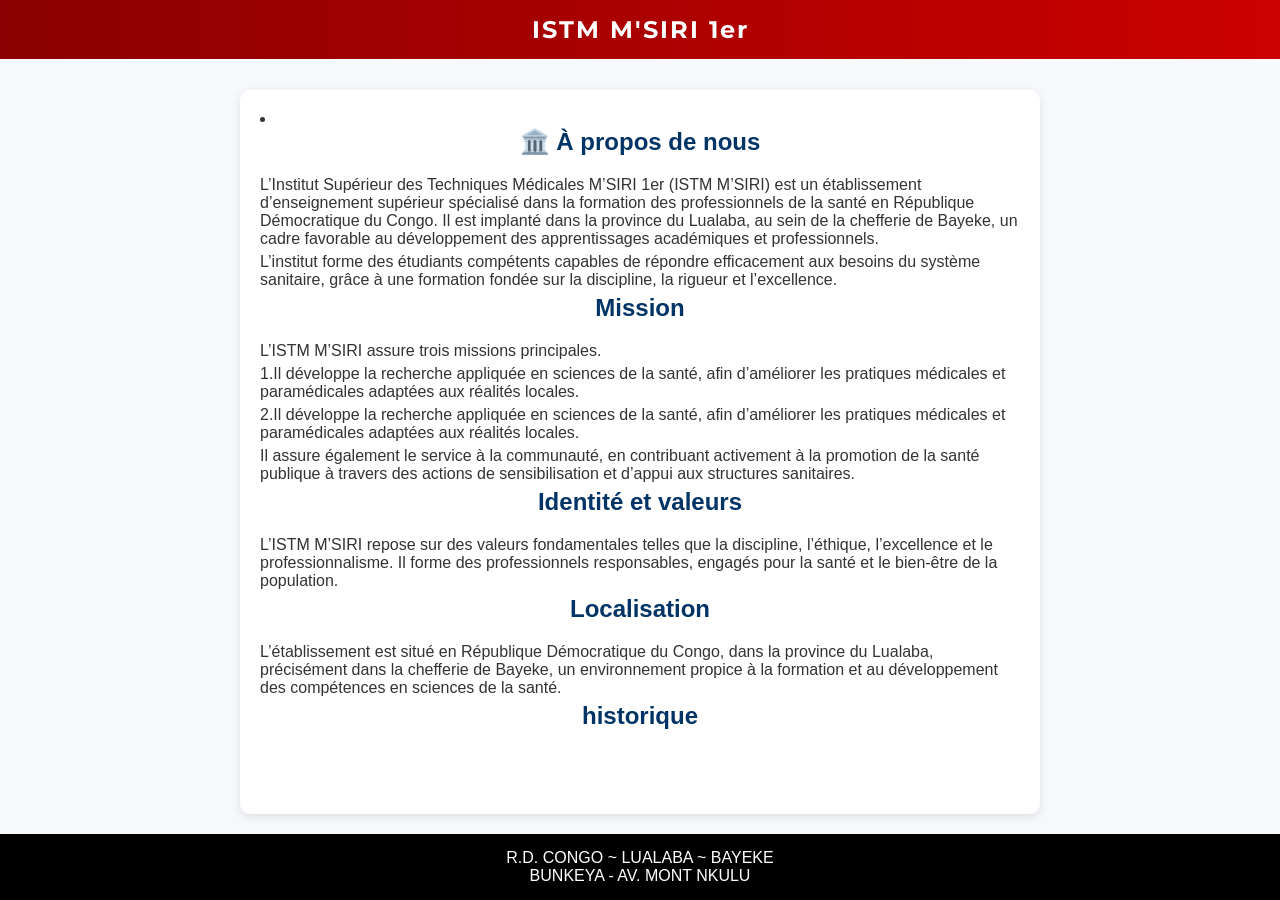
<file: voir plus.html>
<!DOCTYPE html>
<html lang="fr">
<head>
<meta charset="UTF-8">
<meta name="viewport" content="width=device-width, initial-scale=1.0">
<title>ISTM</title>

<!-- POLICE -->
<link href="https://fonts.googleapis.com/css2?family=Montserrat:wght@600;700&display=swap" rel="stylesheet">

<style>

/* RESET */
* {
  margin: 0;
  padding: 0;
  box-sizing: border-box;
}

/* BODY */
body {
  font-family: 'Segoe UI', Tahoma, sans-serif;
  background: #f7f8fc;
  color: #333;
  display: flex;
  flex-direction: column;
  min-height: 100vh;
  padding-top: 70px;
}

/* HEADER */
header {
  background: linear-gradient(90deg, #8B0000, #cc0000);
  color: white;
  padding: 15px;
  text-align: center;
  font-family: 'Montserrat', sans-serif;
  font-size: 24px;
  font-weight: 700;
  letter-spacing: 2px;
  position: fixed;
  width: 100%;
  top: 0;
  z-index: 1000;
}

/* SECTION */
section {
  flex: 1;
  max-width: 800px;
  margin: 20px auto;
  padding: 20px;
  background: white;
  border-radius: 10px;
  box-shadow: 0 3px 10px rgba(0,0,0,0.1);
}

/* TITRE */
h2 {
  text-align: center;
  color: #003366;
  margin-bottom: 20px;
}

/* LISTE */
ul {
  list-style: none;
}

ul li {
  background: #eef2f7;
  margin: 15px 0;
  padding: 15px;
  border-radius: 10px;
}

/* IMAGE */
.event-img {
  width: 100%;
  border-radius: 10px;
  margin: 10px 0;
  transition: 0.3s;
}

.event-img:hover {
  transform: scale(1.03);
}

/* TEXTE */
li p {
  margin: 5px 0;
}

/* FOOTER */
footer {
  background: black;
  color: white;
  text-align: center;
  padding: 15px;
}

/* RESPONSIVE */
@media(max-width: 600px){
  section {
    margin: 10px;
  }
}

</style>
</head>

<body>

<header>
ISTM M'SIRI 1er
</header>

<section>
    <!-- ÉVÉNEMENT AVEC IMAGE -->
    <li>
    <h2>🏛️ À propos de nous</h2>

  
</p>L’Institut Supérieur des Techniques Médicales M’SIRI 1er (ISTM M’SIRI) est un établissement d’enseignement supérieur spécialisé dans la formation des professionnels de la santé en République Démocratique du Congo. Il est implanté dans la province du Lualaba, au sein de la chefferie de Bayeke, un cadre favorable au développement des apprentissages académiques et professionnels.
  </p>
  <p>
    L’institut forme des étudiants compétents capables de répondre efficacement aux besoins du système sanitaire, grâce à une formation fondée sur la discipline, la rigueur et l’excellence.
    </p>
      <h2>Mission</h2>
      <p>L’ISTM M’SIRI assure trois missions principales.</p>
      <p>1.Il développe la recherche appliquée en sciences de la santé, afin d’améliorer les pratiques médicales et paramédicales adaptées aux réalités locales.</p>
      <p>2.Il développe la recherche appliquée en sciences de la santé, afin d’améliorer les pratiques médicales et paramédicales adaptées aux réalités locales.</p>
      <p>Il assure également le service à la communauté, en contribuant activement à la promotion de la santé publique à travers des actions de sensibilisation et d’appui aux structures sanitaires.</p>
      <h2>Identité et valeurs</h2>
      <p>L’ISTM M’SIRI repose sur des valeurs fondamentales telles que la discipline, l’éthique, l’excellence et le professionnalisme. Il forme des professionnels responsables, engagés pour la santé et le bien-être de la population.</p>
      <h2>Localisation</h2>
      <p>L’établissement est situé en République Démocratique du Congo, dans la province du Lualaba, précisément dans la chefferie de Bayeke, un environnement propice à la formation et au développement des compétences en sciences de la santé.</p>
      <h2>historique</h2>
    </li>

  </ul>
</section>

<footer>
<p>R.D. CONGO ~ LUALABA ~ BAYEKE</p>
<p>BUNKEYA - AV. MONT NKULU</p>
</footer>

</body>
</html>
</file>
<file: style.css>
/* ================= RESET ================= */
* {
  margin: 0;
  padding: 0;
  box-sizing: border-box;
}

/* ================= BODY ================= */
body {
  font-family: 'Segoe UI', Tahoma, sans-serif;
  line-height: 1.6;
  background: #f9f9f9;
  color: #333;
}

/* ================= HEADER ================= */
header {
  background: red;
  color: white;
  text-align: center;
  padding: 15px 20px;
  position: sticky;
  top: 0;
  width: 100%;
  height: 60px;
  z-index: 1000;
  display: flex;
  align-items: center;
  justify-content: center;
  font-size: 1.5rem;
  box-shadow: 0 2px 5px rgba(0,0,0,0.3);
}

/* ================= NAV ================= */
nav {
background: url('bun.png') no-repeat center center;
  background-size: cover;
  display: flex;
  justify-content: center;
  gap: 20px;
  padding: 10px 30px; /* corrigé 5.px -> 5px */
  position: sticky;
  top: 60px;
  width: 100%;
  z-index: 900;
  box-shadow: 0 2px 10px rgba(0,0,0,0.2);
  flex-wrap: wrap; /* s'adapte aux écrans plus petits */
}

nav a {
  color: white;
  text-decoration: none;
  font-weight: bold;
  padding: 8px 12px;
  border-radius: 5px;
  transition: background 0.3s, color 0.3s;
}

nav a:hover {
  color: #00c3ff;
  background: rgba(255,255,255,0.1);
}
.navbar {
  display: flex;
  justify-content: center;
  flex-wrap: wrap;
  gap: 12px;

  /* TRANSPARENCE */
  background: url('bun.jpg') no-repeat center center;
  background-size: cover;
  display: flex;
  justify-content: center;
  backdrop-filter: blur(10px);
  -webkit-backdrop-filter: blur(10px);

  padding: 12px;
  border-bottom: 1px solid rgba(255, 255, 255, 0.2);
}

/* LIENS */
.navbar a {
  text-decoration: none;
  color: white;
  padding: 10px 18px;
  border-radius: 25px;
  font-weight: bold;

  background: rgba(255, 255, 255, 0.08);
  border: 1px solid rgba(255, 255, 255, 0.25);

  transition: all 0.25s ease;
  display: inline-block;
}

/* HOVER */
.navbar a:hover {
  background: rgba(255, 255, 255, 0.9);
  color: #004080;
  transform: translateY(-3px);
  box-shadow: 0 6px 15px rgba(0,0,0,0.2);
}

/* CLIC */
.navbar a:active {
  transform: scale(0.92);
}

/* LIEN ACTIF */
.navbar a.active {
  background: rgba(0, 170, 255, 0.8);
  color: white;
  box-shadow: 0 0 12px rgba(0,170,255,0.6);
}
/* ================= SECTION ================= */
section {
  padding: 40px 20px;
  text-align: center;
  max-width: 1200px;
  margin: auto;
}
/* TITRE DÉFILANT PROPRE */
.marquee {
  white-space: nowrap;
  overflow: hidden;
  width: 100%;
}

.marquee h1 {
  display: inline-block;
  padding-left: 100%;
  animation: defile 15s linear infinite;
  font-size: 22px;
}

@keyframes defile {
  0% { transform: translateX(0); }
  100% { transform: translateX(-100%); }
}

/* ================= SLIDER ================= */
.slider {
  position: relative;
  width: 100%;
  max-width: 800px;
  margin: 30px auto;
  overflow: hidden;
  border-radius: 12px;
  box-shadow: 0 4px 15px rgba(0,0,0,0.2);
}

.slide {
  width: 100%;
  display: none;
  transition: opacity 0.5s ease;
}

.slide.active {
  display: block;
  opacity: 1;
}

/* ================= LISTES ================= */
ul {
  list-style: none;
  padding: 10px;
}

li {
  margin: 10px 0;
}

/* ================= FORMULAIRES ================= */
input, select, button {
  padding: 12px;
  margin: 8px 0;
  width: 80%;
  max-width: 400px;
  border-radius: 5px;
  border: 1px solid #ccc;
  font-size: 1rem;
  outline: none;
  transition: border 0.3s, box-shadow 0.3s;
}

input:focus, select:focus {
  border-color: #004080;
  box-shadow: 0 0 5px rgba(0,64,128,0.3);
}

button, .btn {
  background: #004080;
  color: white;
  border: none;
  border-radius: 5px;
  cursor: pointer;
  transition: background 0.3s;
}

button:hover, .btn:hover {
  background: #002050;
}

/* ================= FOOTER ================= */
footer {
  background:black;
  color: white;
  text-align: center;
  padding: 20px;
  margin-top: 40px;
  font-family: 'Poppins', sans-serif;
}

/* ================= CHECKBOX ================= */
label {
  display: flex;
  align-items: center;
  gap: 10px;
  cursor: pointer;
}

label input[type="checkbox"] {
  width: 18px;
  height: 18px;
  accent-color: #004080; /* couleur moderne pour la case */
}

/* ================= RESPONSIVE ================= */
@media (max-width: 768px) {
  nav {
    flex-direction: column;
    gap: 10px;
    padding: 10px 15px;
  }

  input, select, button {
    width: 100%;
  }

  header {
    font-size: 1.3rem;
  }
  h1 {
  font-size: 32px;
}

@media (max-width: 600px) {
  h1 {
    font-size: 22px;
  }
}
}
</file>
